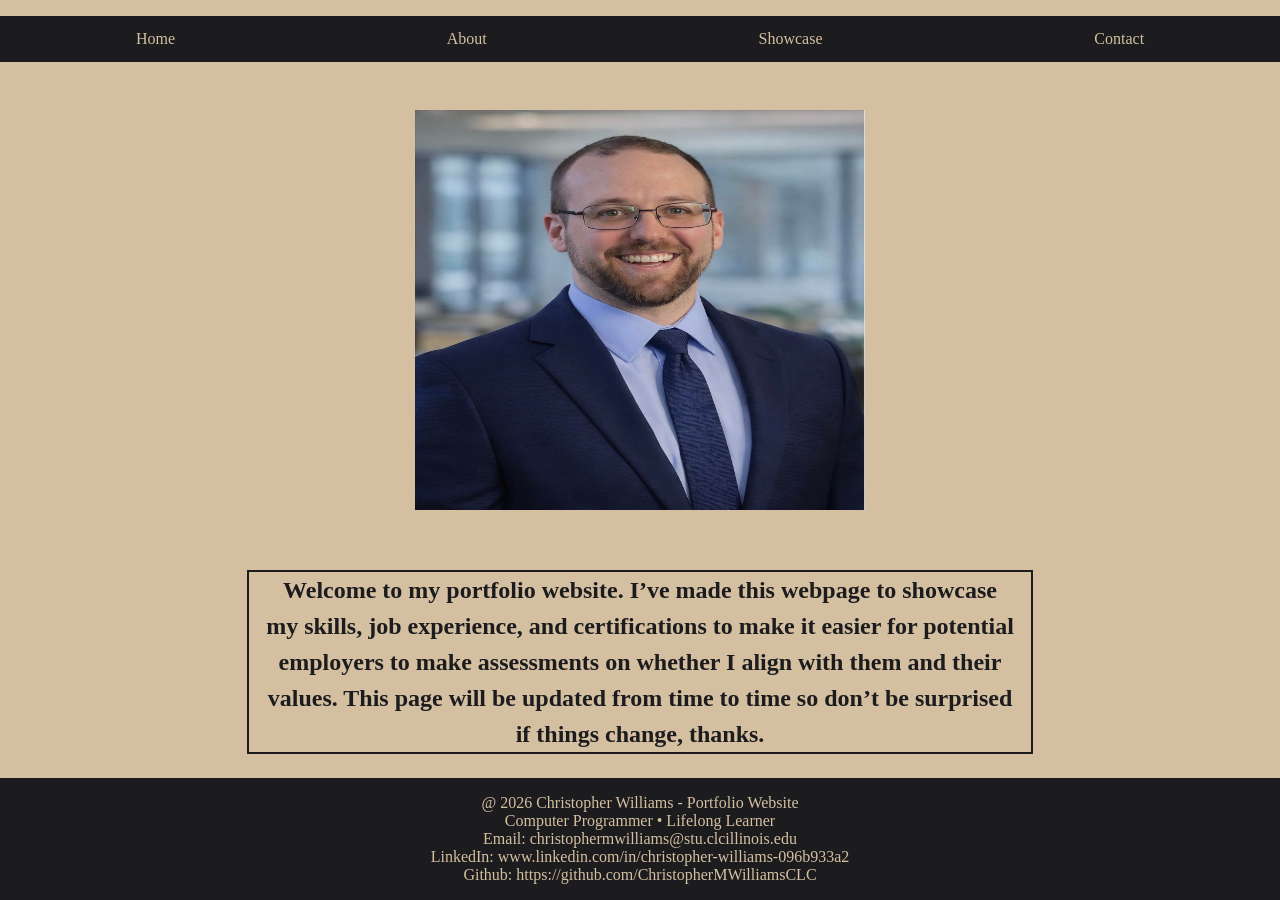
<file: index.html>
<!DOCTYPE html>
<html lang="en">
<head>
	<meta charset = "utf-8"/>
	<meta name="viewport" content="width=device-width, initial-scale=1.0">
	<title> ChrisWilliamsCLC </title>
	<link href="general_styles.css" rel="stylesheet"/>
</head>

<body> 
	<header> 
		<nav class="horizontal">
			<ul>
				<li><a href="/term-project/index.html">Home</a></li>
				<li><a href="/term-project/portfolioabout.html">About</a></li>
				<li><a href="/term-project/portfolioshowcase.html">Showcase</a></li>
				<li><a href="/term-project/portfoliocontact.html">Contact</a></li>
			</ul>
		</nav>
		<!--<img src = "unnamed.jpg" alt = "Professional AF" width = "450" height = "278"/>-->
		<img src = "unnamed.jpg" alt = "Professional AF" width = "450" height = "400"/>
	</header>
	
<div class="container">	
	<main>
		<article>
			<h1>
			Welcome to my portfolio website. I’ve made this webpage to showcase my skills, job experience, 
			and certifications to make it easier for potential employers to make assessments on whether I 
			align with them and their values. This page will be updated from time to time so don’t be surprised 
			if things change, thanks.  
			</h1>
		</article>
	</main>
</div>	

<footer> 
    <nav class="vertical">
        <ul>
            <li>@ 2026 Christopher Williams - Portfolio Website</li>
            <li>Computer Programmer • Lifelong Learner</li>
            <li>Email: <a href="mailto:christophermwilliams@stu.clcillinois.edu">christophermwilliams@stu.clcillinois.edu</a></li>
            <li>LinkedIn: <a href="https://www.linkedin.com/in/christopher-williams-096b933a2" target="_blank">www.linkedin.com/in/christopher-williams-096b933a2</a></li>
            <li>Github: <a href="https://github.com/ChristopherMWilliamsCLC" target="_blank">https://github.com/ChristopherMWilliamsCLC</a></li>
        </ul>
    </nav>
</footer>

</body>
</html>
</file>
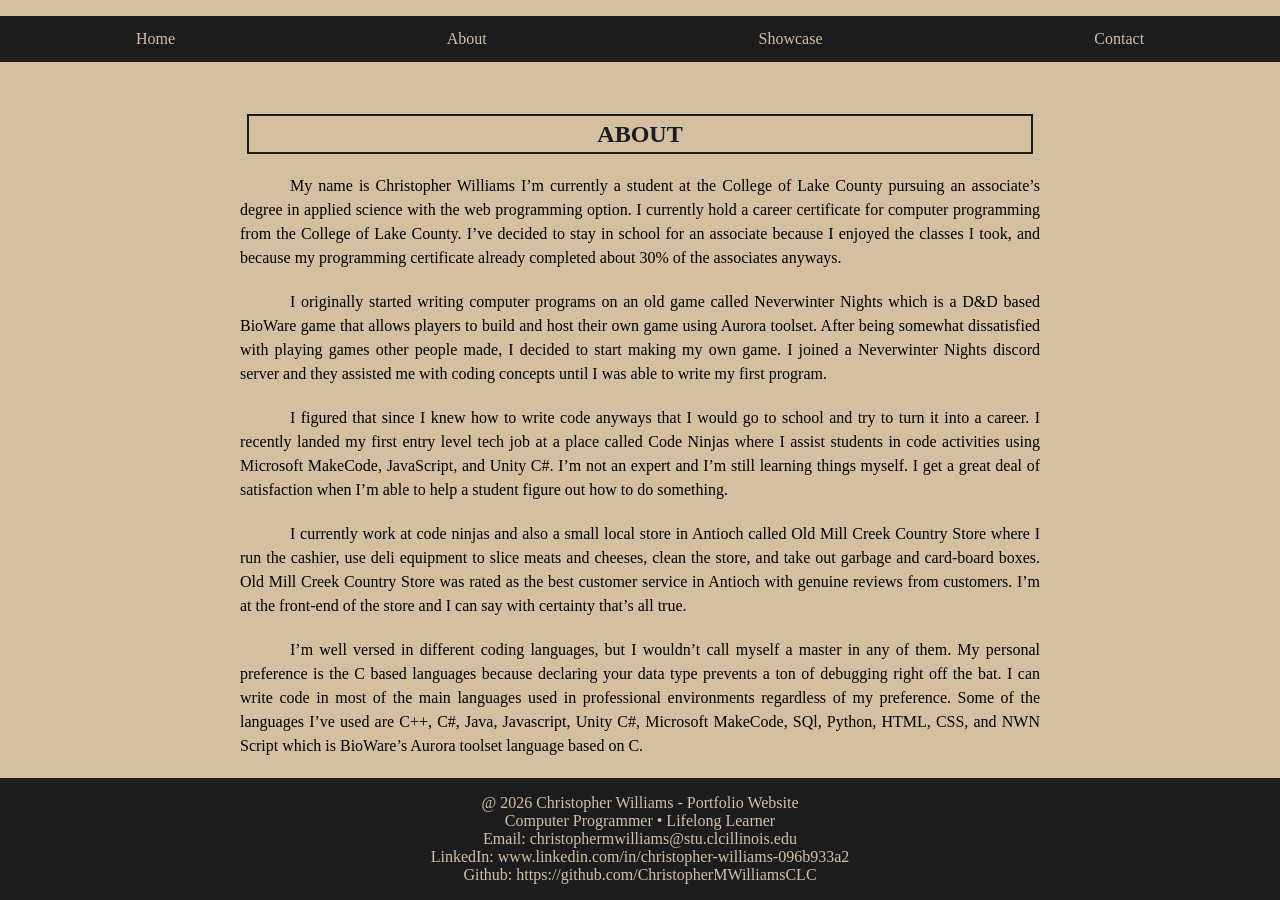
<file: portfolioabout.html>
<!doctype html>
<html lang="en">
	
<head>
    <meta charset="utf-8"/>
	<meta name="viewport" content="width=device-width, initial-scale=1.0">
    <title>ChrisWilliamsCLC</title>	
	<link href="general_styles.css" rel="stylesheet"/>
	<link href="page_styles.css" rel="stylesheet"/>
</head>

<body>
	
    <header>
        <nav class="horizontal">
            <ul>
                <li><a href="/term-project/index.html">Home</a></li>
                <li><a href="/term-project/portfolioabout.html">About</a></li>
                <li><a href="/term-project/portfolioshowcase.html">Showcase</a></li>
                <li><a href="/term-project/portfoliocontact.html">Contact</a></li>
            </ul>
        </nav>
    </header>

	<div class="container">
    <main>
        <article>
            <h1>ABOUT</h1>
			<div id="about-paragraphs">
				<p class="about-text"> 
					My name is Christopher Williams I’m currently a student at the College of Lake County pursuing an associate’s degree in applied science with the web programming option. I currently hold a career certificate for computer programming from the College of Lake County. I’ve decided to stay in school for an associate because I enjoyed the classes I took, and because my programming certificate already completed about 30% of the associates anyways.
				</p>

				<p class="about-text">
					I originally started writing computer programs on an old game called Neverwinter Nights which is a D&D based BioWare game that allows players to build and host their own game using Aurora toolset. After being somewhat dissatisfied with playing games other people made, I decided to start making my own game. I joined a Neverwinter Nights discord server and they assisted me with coding concepts until I was able to write my first program. 
				</p>

				<p class="about-text">
					I figured that since I knew how to write code anyways that I would go to school and try to turn it into a career. I recently landed my first entry level tech job at a place called Code Ninjas where I assist students in code activities using Microsoft MakeCode, JavaScript, and Unity C#. I’m not an expert and I’m still learning things myself. I get a great deal of satisfaction when I’m able to help a student figure out how to do something. 
				</p>

				<p class="about-text">
					I currently work at code ninjas and also a small local store in Antioch called Old Mill Creek Country Store where I run the cashier, use deli equipment to slice meats and cheeses, clean the store, and take out garbage and card-board boxes. Old Mill Creek Country Store was rated as the best customer service in Antioch with genuine reviews from customers. I’m at the front-end of the store and I can say with certainty that’s all true.  
				</p>

				<p class="about-text">
					I’m well versed in different coding languages, but I wouldn’t call myself a master in any of them. My personal preference is the C based languages because declaring your data type prevents a ton of debugging right off the bat. I can write code in most of the main languages used in professional environments regardless of my preference. Some of the languages I’ve used are C++, C#, Java, Javascript, Unity C#, Microsoft MakeCode, SQl, Python, HTML, CSS, and NWN Script which is BioWare’s Aurora toolset language based on C. 
				</p>
			</div>
        </article>
    </main>
	</div>
	
<footer> 
    <nav class="vertical">
        <ul>
            <li>@ 2026 Christopher Williams - Portfolio Website</li>
            <li>Computer Programmer • Lifelong Learner</li>
            <li>Email: <a href="mailto:christophermwilliams@stu.clcillinois.edu">christophermwilliams@stu.clcillinois.edu</a></li>
            <li>LinkedIn: <a href="https://www.linkedin.com/in/christopher-williams-096b933a2" target="_blank">www.linkedin.com/in/christopher-williams-096b933a2</a></li>
            <li>Github: <a href="https://github.com/ChristopherMWilliamsCLC" target="_blank">https://github.com/ChristopherMWilliamsCLC</a></li>
        </ul>
    </nav>
</footer>

	
</body>
</html>
</file>
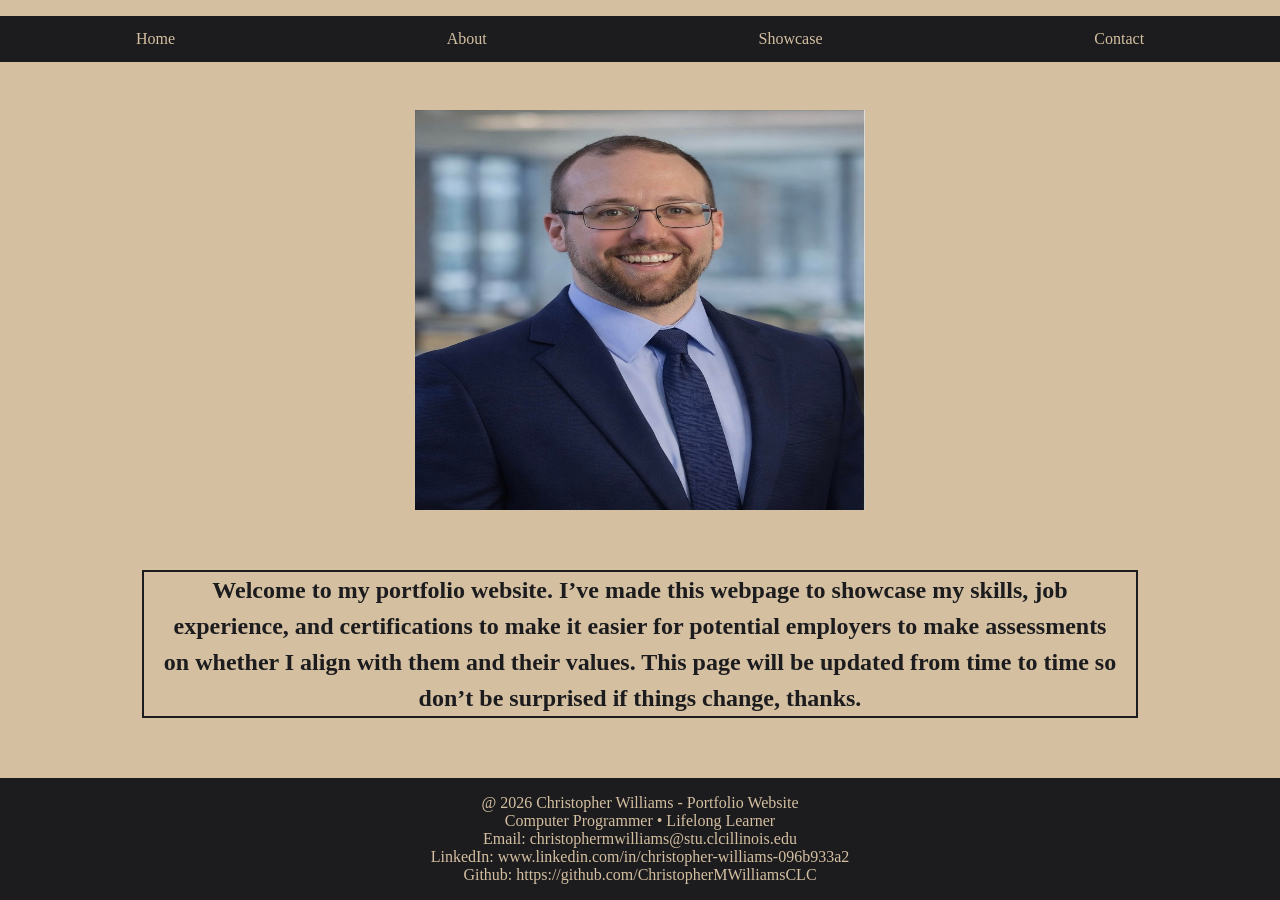
<file: portfoliohome.html>
<!DOCTYPE html>
<html lang="en">
<head>
	<meta charset = "utf-8"/>
	<title> ChrisWilliamsCLC </title>
	<link href="general_styles.css" rel="stylesheet"/>
</head>

<body> 
	<header> 
		<nav class="horizontal">
			<ul>
				<li><a href="portfoliohome.html">Home</a></li>
				<li><a href="portfolioabout.html">About</a></li>
				<li><a href="portfolioshowcase.html">Showcase</a></li>
				<li><a href="portfoliocontact.html">Contact</a></li>
			</ul>
		</nav>
		<!--<img src = "unnamed.jpg" alt = "Professional AF" width = "450" height = "278"/>-->
		<img src = "unnamed.jpg" alt = "Professional AF" width = "450" height = "400"/>
	</header>
	
	<main>
		<article>
			<h1>
			Welcome to my portfolio website. I’ve made this webpage to showcase my skills, job experience, 
			and certifications to make it easier for potential employers to make assessments on whether I 
			align with them and their values. This page will be updated from time to time so don’t be surprised 
			if things change, thanks.  
			</h1>
		</article>
	</main>
	
<footer> 
    <nav class="vertical">
        <ul>
            <li>@ 2026 Christopher Williams - Portfolio Website</li>
            <li>Computer Programmer • Lifelong Learner</li>
            <li>Email: <a href="mailto:christophermwilliams@stu.clcillinois.edu">christophermwilliams@stu.clcillinois.edu</a></li>
            <li>LinkedIn: <a href="https://www.linkedin.com/in/christopher-williams-096b933a2" target="_blank">www.linkedin.com/in/christopher-williams-096b933a2</a></li>
            <li>Github: <a href="https://github.com/ChristopherMWilliamsCLC" target="_blank">https://github.com/ChristopherMWilliamsCLC</a></li>
        </ul>
    </nav>
</footer>

</body>
</html>
</file>
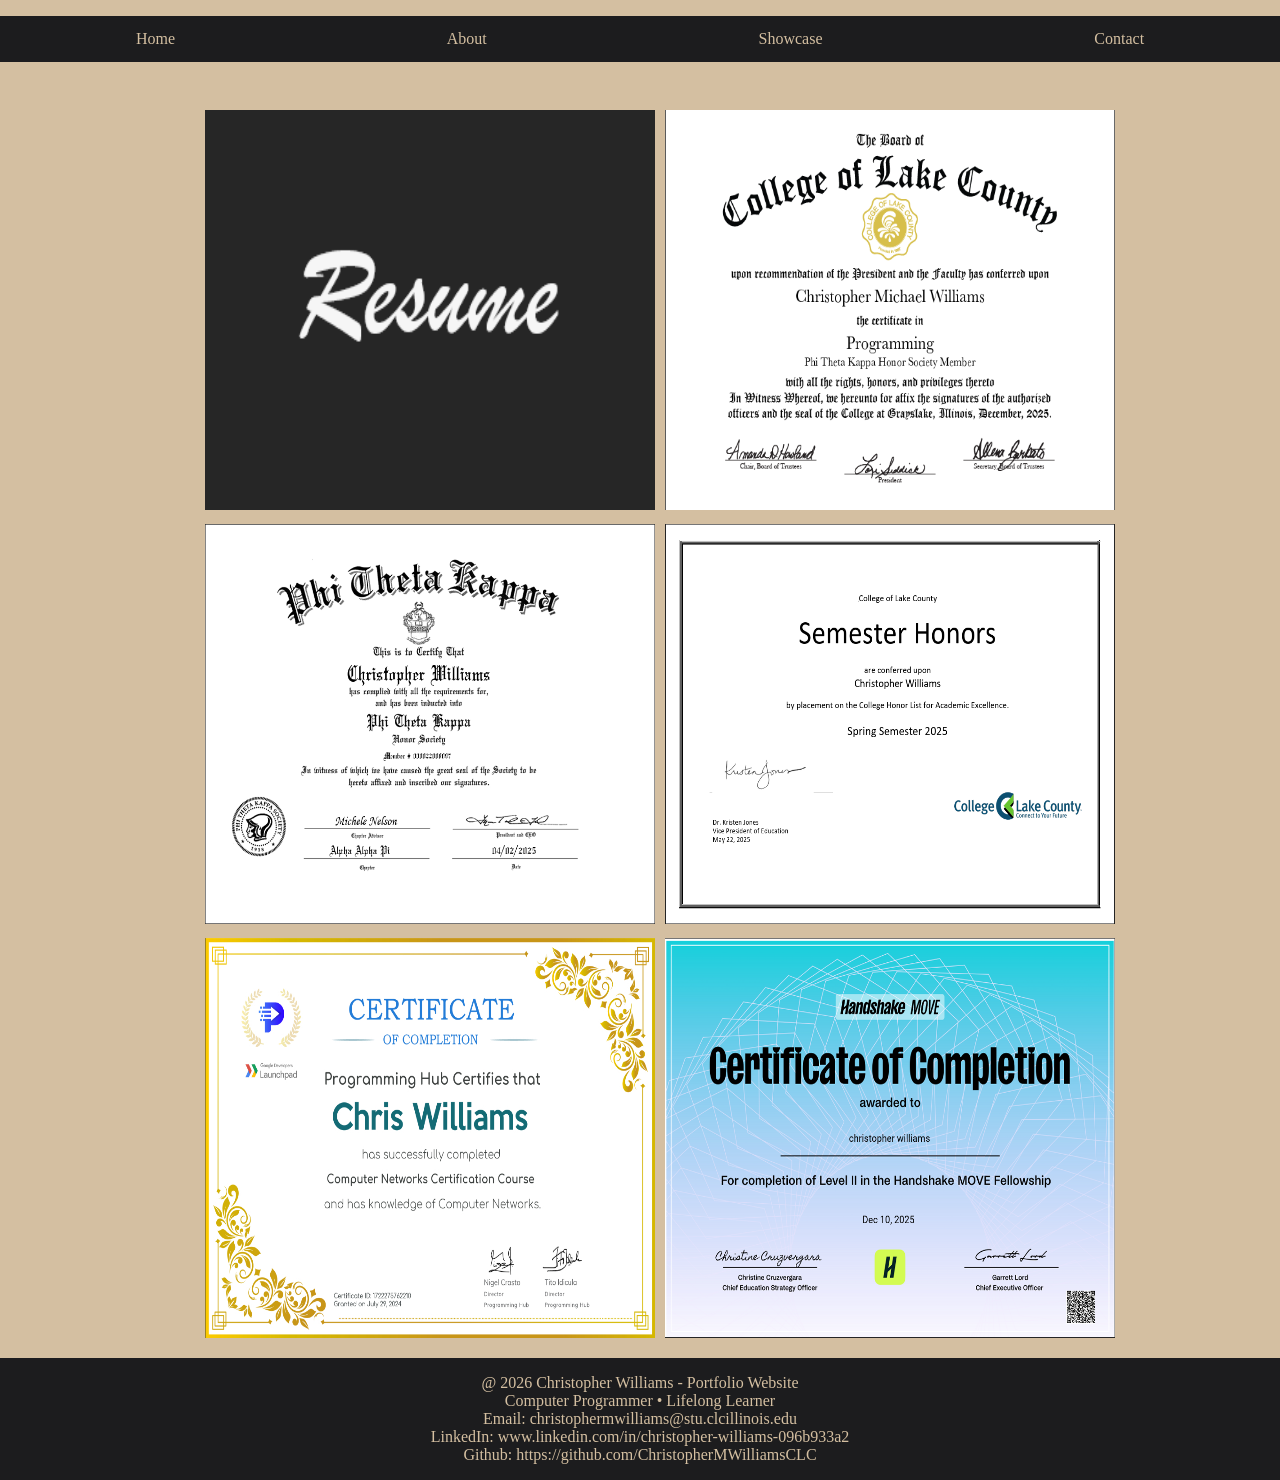
<file: portfolioshowcase.html>
<!DOCTYPE html>
<html lang="en">
<head>
	<meta charset = "utf-8"/>
	<meta name="viewport" content="width=device-width, initial-scale=1.0">
	<title> ChrisWilliamsCLC </title>
	<link href="general_styles.css" rel="stylesheet"/>
	<link href="page_styles.css" rel="stylesheet"/>
</head>

<body> 
	<header> 
		<nav class="horizontal">
			<ul>
				<li><a href="/term-project/index.html">Home</a></li>
				<li><a href="/term-project/portfolioabout.html">About</a></li>
				<li><a href="/term-project/portfolioshowcase.html">Showcase</a></li>
				<li><a href="/term-project/portfoliocontact.html">Contact</a></li>
			</ul>
		</nav>
	</header>

	<div class="container">
	<main>
		<nav id="showcase">
			<ul>
				<li><a href="Resume-12-24-2025.pdf" download><img src = "resume.png" alt = "Professional AF" width = "450" height = "400"/></a></li>
				<li><a href="programmingcertificate.pdf" download><img src = "programmingcertificate.png" alt = "Professional AF" width = "450" height = "400"/></a></li>
				<li><a href="ptkcertificate.pdf" download><img src = "ptkcertificate.png" alt = "Professional AF" width = "450" height = "400"/></a></li>
				<li><a href="semesterhonors.pdf" download><img src = "semesterhonors.png" alt = "Professional AF" width = "450" height = "400"/></a></li>
				<li><a href="googlecertificate.pdf" download><img src = "googlecertificate.png" alt = "Professional AF" width = "450" height = "400"/></a></li>
				<li><a href="handshakecertificate.pdf" download><img src = "handshakecertificate.png" alt = "Professional AF" width = "450" height = "400"/></a></li>
			</ul>
		</nav>
	</main>
	</div>
	
<footer> 
    <nav class="vertical">
        <ul>
            <li>@ 2026 Christopher Williams - Portfolio Website</li>
            <li>Computer Programmer • Lifelong Learner</li>
            <li>Email: <a href="mailto:christophermwilliams@stu.clcillinois.edu">christophermwilliams@stu.clcillinois.edu</a></li>
            <li>LinkedIn: <a href="https://www.linkedin.com/in/christopher-williams-096b933a2" target="_blank">www.linkedin.com/in/christopher-williams-096b933a2</a></li>
            <li>Github: <a href="https://github.com/ChristopherMWilliamsCLC" target="_blank">https://github.com/ChristopherMWilliamsCLC</a></li>
        </ul>
    </nav>
</footer>

</body>
</html>
</file>
<file: general_styles.css>
/* color: #d4bfa1; - warmsand
   color: #00FF00; - lime accent
   color: #1C1C1E; - charcoal
*/

/* GENERAL STYLES */
html, body {
    height: 100%;
    margin: 0;
    padding: 0;
}

body {
    display: flex;
    flex-direction: column;
    background-color: #d4bfa1;
}

.container {
    width: 100%;
    max-width: 1000px;
    margin: 0 auto;
    flex: 1;
    display: flex;
}

main {
    flex: 1;
    margin-top: 1rem;
}

header img {
    display: block;
    margin-left: auto;
    margin-right: auto;
    margin-top: 3rem;
    margin-bottom: 1.5rem;
}


nav.horizontal ul {
    display: flex;
    flex-flow: row wrap;
    list-style-type: none;
    padding: 0;
    background-color: #1C1C1E;
}

nav.horizontal ul li {
    display: flex;
    flex-grow: 1;
    justify-content: center;
}

nav.horizontal ul li a {
    display: flex;
    flex-grow: 1;
    color: #d4bfa1;
    font-family: Figtree;
    justify-content: center;
    padding: 14px 16px;
    text-decoration: none;
}

nav.horizontal ul li a:hover {
    background-color: #00FF00;
}

body main article h1 {
    border: 2px solid #1C1C1E;
    text-align: center;
    margin-right: auto;
    margin-left: auto;
    padding-left: 1rem;
    padding-right: 1rem;
    width: 75%;
    font-family: 'DM Sans';
    color: #1C1C1E;
    line-height: 1.5;
}

footer {
    width: 100%;
    background-color: #1C1C1E;
    margin-right: auto;
    margin-left: auto;
    text-align: center;
}

footer nav.vertical {
    color: #1C1C1E;
}

footer nav.vertical ul {
    padding: 0;
    list-style-type: none;
    color: #d4bfa1;
}

footer nav.vertical ul li a {
    margin-left: auto;
    margin-right: auto;
    color: #d4bfa1;
    font-family: Figtree;
    text-decoration: none;
}

footer nav.vertical ul li a:hover {
    background-color: #00FF00;
}

/* MEDIA DEVICES */
@media (max-width: 768px) {
    main.contact {
        flex-direction: column;
    }

    form {
        width: 95%;
    }

    input {
        width: 100%;
    }

    nav ul {
        flex-direction: column;
        align-items: center;
    }

    .container {
        width: 95%;
        padding: 10px;
    }

    img {
        max-width: 100%;
        height: auto;
    }

    main nav#showcase {
        display: flex;
        flex-direction: column;
        align-items: center;
        justify-content: center;
        width: 100%;
        margin: 0 auto;
        text-align: center;
    }

    main nav#showcase ul {
        width: 100%;
        padding: 0;
        margin: 0;
        display: flex;
        flex-direction: column;
        align-items: center;
    }

    main nav#showcase ul li {
        width: 100%;
        display: flex;
        justify-content: center;
    }
}
</file>
<file: page_styles.css>
/* ABOUT PAGE */
.about-text {
    text-indent: 50px;
    font-family: 'DM Sans';
    margin: 0 auto;
    width: 90%;
    max-width: 800px;
    text-align: justify;
    line-height: 1.5rem;
    text-indent: 50px;
}

div#about-paragraphs p {
    margin-bottom: 20px;
}

/* SHOWCASE PAGE */
main nav#showcase ul {
    list-style-type: none;
    display: flex;
    flex-flow: row wrap;
    justify-content: center;
    align-content: center;
    gap: 10px;
}

/* CONTACT PAGE */
main.contact {
    flex: 1;
    display: flex;
    justify-content: center;
    align-items: center;
    padding: 1rem 1rem;
    box-sizing: border-box;
}

form {
    background-color: #1C1C1E;
    color: #d4bfa1;
    display: flex;
    flex-direction: column;
    width: 100%;
    max-width: 600px;
    padding: 20px;
    border: 2px solid #1C1C1E;
    box-sizing: border-box;
    gap: 10px;
}

label {
    align-self: flex-start;
}

input, textarea {
    width: 100%;
    box-sizing: border-box;
}

textarea {
    height: 200px;
    resize: none;
}

#submission {
    width: 40%;
    align-self: center;
    cursor: pointer;
}

#submission:hover {
    color: #00FF00;
}

#messagelabel {
    font-size: 24px;
    align-self: center;
    text-decoration: underline;
    margin-top: 10px;
}

.form-vertical {
    display: flex;
    flex-direction: column;
    width: 100%;
    gap: 5px;
}

.labels {
    display: flex;
    flex-direction: row;
    gap: 5px;
}

input#name:focus:valid, 
input#email:focus:valid {
    background: rgb(220, 255, 220) url(rb_valid.png) bottom right no-repeat;
}
input#name:focus:invalid,
input#email:focus:invalid {
    background: rgb(255, 232, 233) url(rb_invalid.png) bottom right no-repeat;
}
</file>
